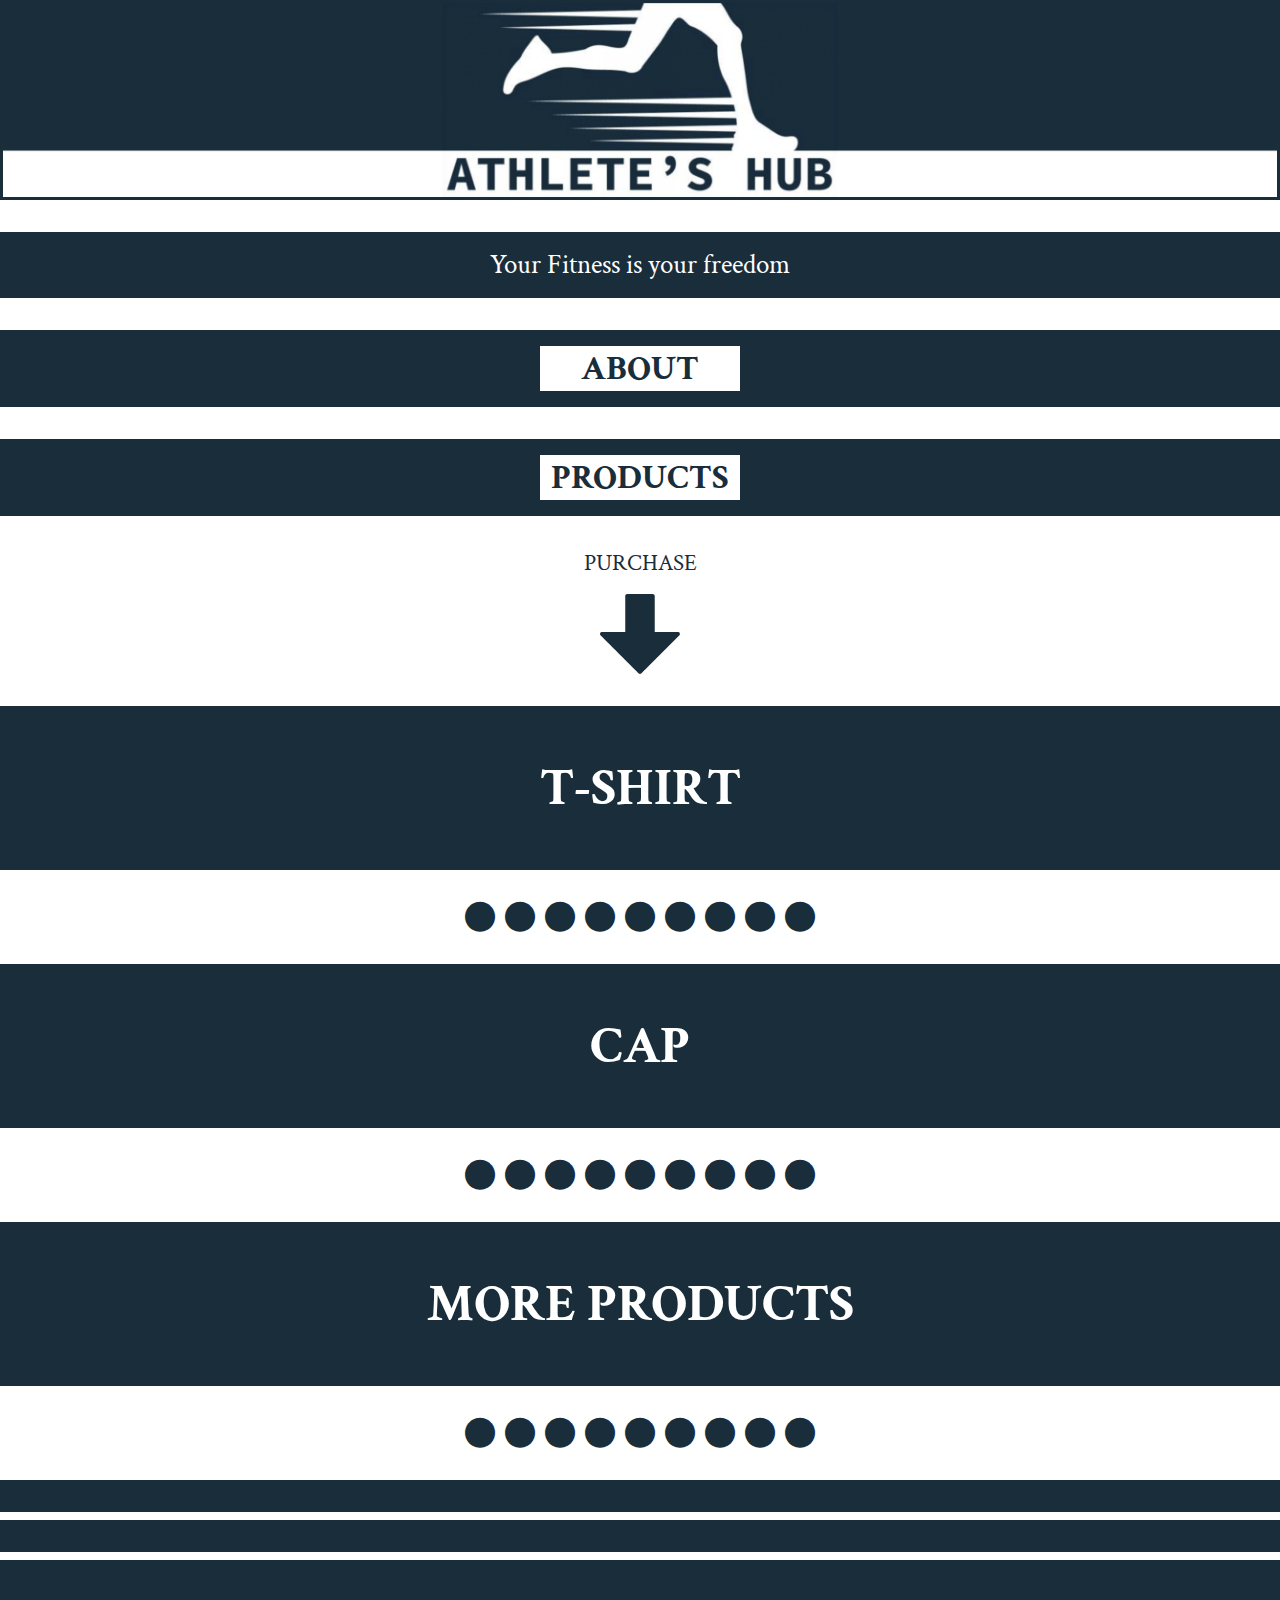
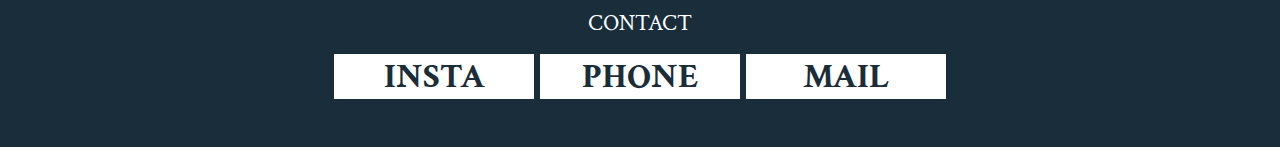
<file: index.html>
<!DOCTYPE html>
<html lang="en">
  <head>
    <meta charset="UTF-8">
    <meta name="viewport" content="width=device-width, initial-scale=1.0">
    <meta http-equiv="X-UA-Compatible" content="ie=edge">

    <!-- using google font api to embed font -->
    <link href="https://fonts.googleapis.com/css2?family=Crimson+Text:wght@400;600&display=swap" rel="stylesheet">

    <!-- call styling from style.css -->
    <link rel="stylesheet" href="style.css">

    <!-- using fontawesome for icons -->
    <link rel="stylesheet" href="https://cdnjs.cloudflare.com/ajax/libs/font-awesome/6.1.1/css/all.min.css">
    <title>Athlete's Hub</title>
  </head>
  <body>

    <!-- ~~~~MAIN SECTION START~~~~ -->
    <section>
        <div class="logo">
            <img src="images/logo.png" alt="">
        </div>
        
        <div class="container small">
           <h3>Your Fitness is your freedom</h3>
        </div>

        <!-- link to about page -->
        <a href="about.html">
        <div class="container small">
            <div class="white">
                <h2>about</h2>
            </div>
        </div>
        </a>

        <!-- link to products page -->
        <a href="products.html">
        <div class="container small">
            <div class="white">
                <h2>products</h2>
            </div>
        </div>
        </a>

        <h4 class="title">PURCHASE</h4>
        <div class="flex">
        <img src="images/arrow.png" alt="" class="arrow"></div>

        <a href="shirt.html">
            <div class="container big">
                <h1>t-shirt</h1>
            </div>
        </a>

        <div class="circles">
            <i class="fa-solid fa-circle"></i>
            <i class="fa-solid fa-circle"></i>
            <i class="fa-solid fa-circle"></i>
            <i class="fa-solid fa-circle"></i>
            <i class="fa-solid fa-circle"></i>
            <i class="fa-solid fa-circle"></i>
            <i class="fa-solid fa-circle"></i>
            <i class="fa-solid fa-circle"></i>
            <i class="fa-solid fa-circle"></i>
        </div>

        <a href="cap.html">
        <div class="container big">
            <h1>cap</h1>
        </div>
        </a>

        <div class="circles">
            <i class="fa-solid fa-circle"></i>
            <i class="fa-solid fa-circle"></i>
            <i class="fa-solid fa-circle"></i>
            <i class="fa-solid fa-circle"></i>
            <i class="fa-solid fa-circle"></i>
            <i class="fa-solid fa-circle"></i>
            <i class="fa-solid fa-circle"></i>
            <i class="fa-solid fa-circle"></i>
            <i class="fa-solid fa-circle"></i>
        </div>

        <a href="products.html">
        <div class="container big">
            <h1>more products</h1>
        </div>
        </a>

        <div class="circles">
            <i class="fa-solid fa-circle"></i>
            <i class="fa-solid fa-circle"></i>
            <i class="fa-solid fa-circle"></i>
            <i class="fa-solid fa-circle"></i>
            <i class="fa-solid fa-circle"></i>
            <i class="fa-solid fa-circle"></i>
            <i class="fa-solid fa-circle"></i>
            <i class="fa-solid fa-circle"></i>
            <i class="fa-solid fa-circle"></i>
        </div>

        <div class="container tiny m-2"></div>
        <div class="container tiny"></div>

        <div class="container big footer">
            <h4>CONTACT</h4> 

            <div class="flex">            
                <div class="white">
                   <h2>insta</h2>
                </div>
                <div class="white">
                    <h2>phone</h2>
                 </div>
                 <div class="white">
                    <h2>mail</h2> 
                 </div>
            </div>
        </div>

    </section>

  </body>
</html>
</file>
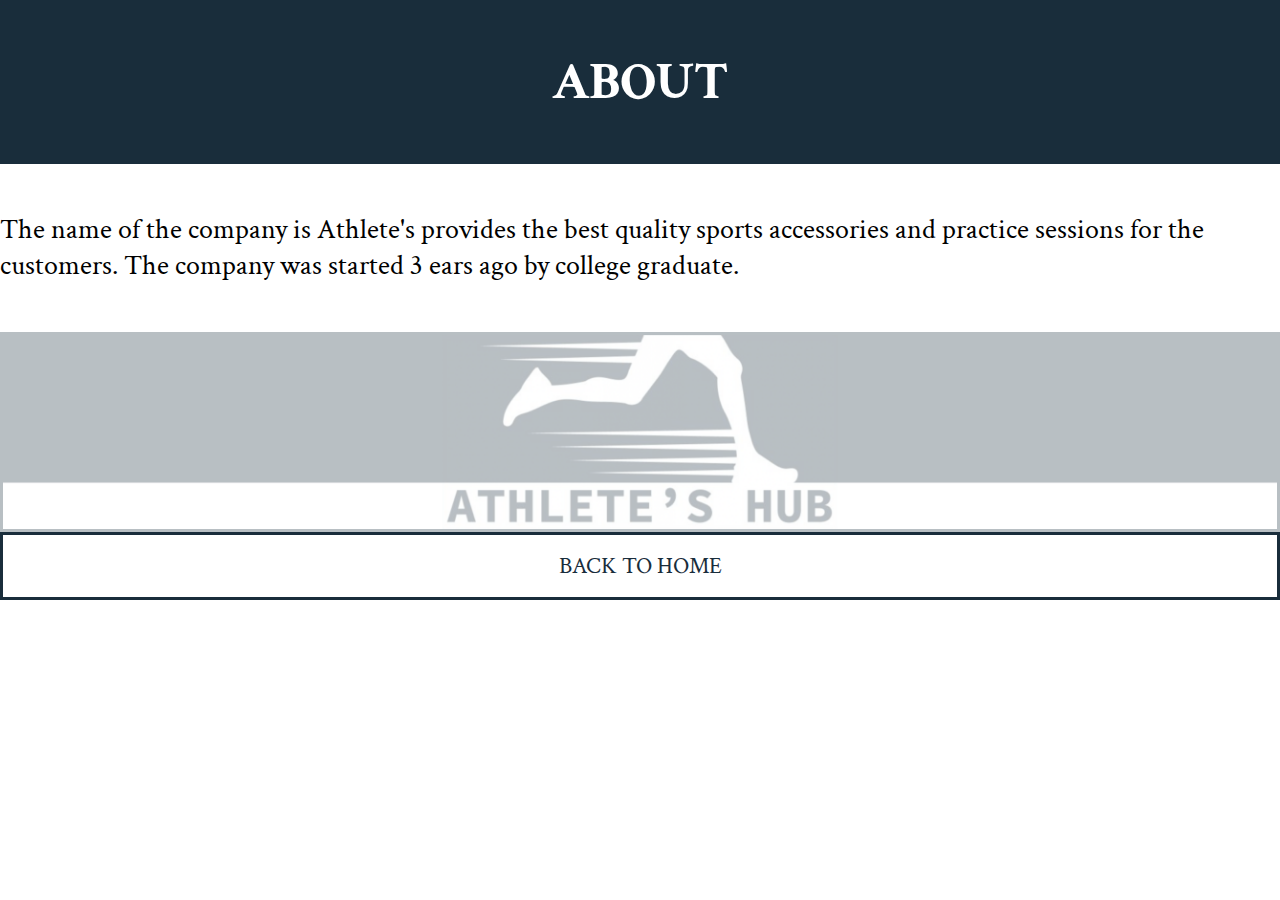
<file: about.html>
<!DOCTYPE html>
<html lang="en">
  <head>
    <meta charset="UTF-8">
    <meta name="viewport" content="width=device-width, initial-scale=1.0">
    <meta http-equiv="X-UA-Compatible" content="ie=edge">

    <!-- using google font api to embed font -->
    <link href="https://fonts.googleapis.com/css2?family=Crimson+Text:wght@400;600&display=swap" rel="stylesheet">

    <!-- call styling from style.css -->
    <link rel="stylesheet" href="style.css">
    <link rel="stylesheet" href="https://cdnjs.cloudflare.com/ajax/libs/font-awesome/6.1.1/css/all.min.css">
    <title>Athlete's Hub</title>
  </head>
  <body>

    <!-- ~~~~MAIN SECTION START~~~~ -->
    <section class="about">
        <div class="container big footer">
            <h1>about</h1>
        </div>

        <div class="text">
            <p>
                The name of the company is Athlete's provides the best quality sports accessories and practice sessions for the customers. The company was started 3 ears ago by college graduate.
            </p>
        </div>

        <div class="logo">
            <img src="images/logo.png" alt="">
        </div>

        <a href="index.html">
            <div class="back">
                <h4>BACK TO HOME</h4>
            </div>
        </a>
    </section>

  </body>
</html>
</file>
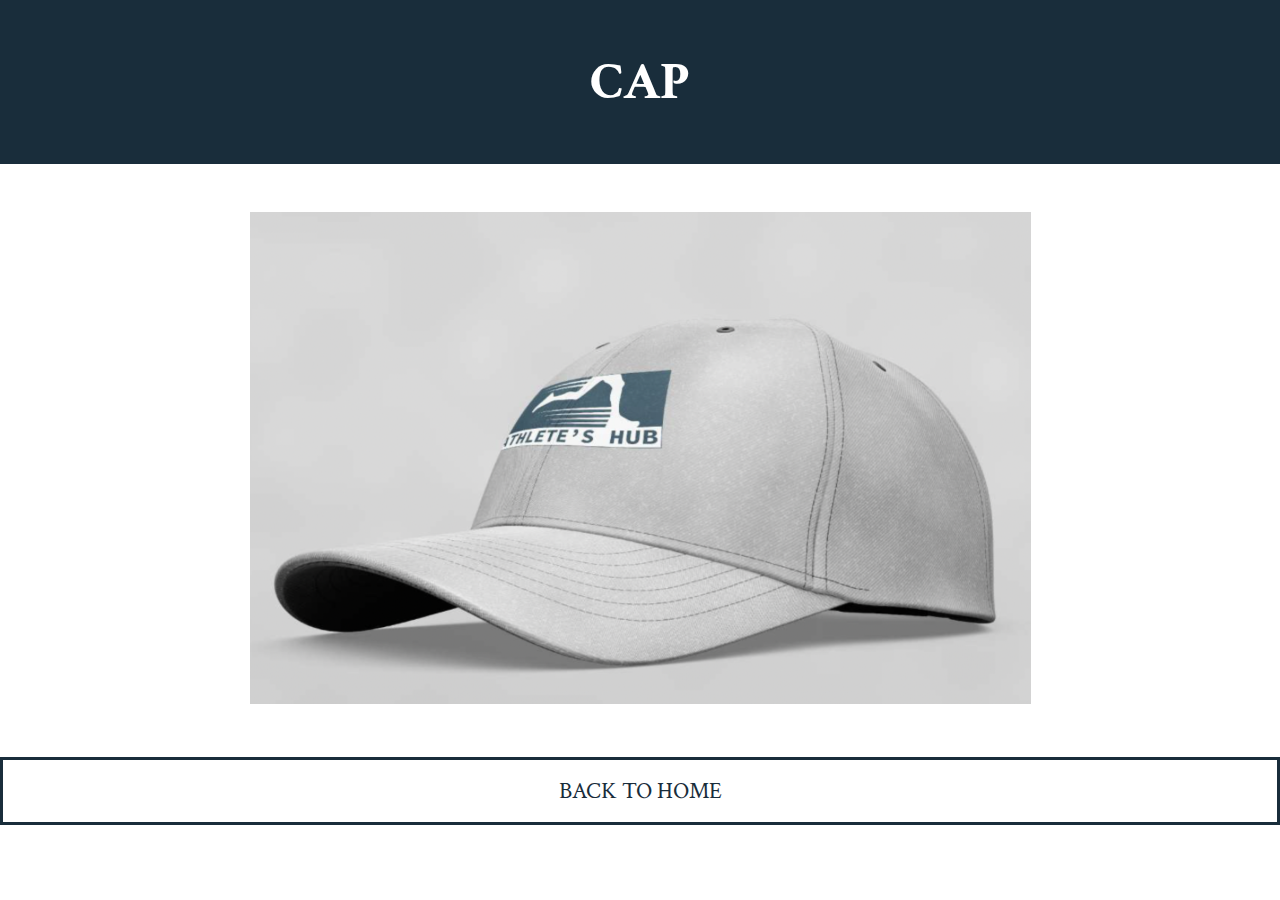
<file: cap.html>
<!DOCTYPE html>
<html lang="en">
  <head>
    <meta charset="UTF-8">
    <meta name="viewport" content="width=device-width, initial-scale=1.0">
    <meta http-equiv="X-UA-Compatible" content="ie=edge">

    <!-- using google font api to embed font -->
    <link href="https://fonts.googleapis.com/css2?family=Crimson+Text:wght@400;600&display=swap" rel="stylesheet">

    <!-- call styling from style.css -->
    <link rel="stylesheet" href="style.css">
    <link rel="stylesheet" href="https://cdnjs.cloudflare.com/ajax/libs/font-awesome/6.1.1/css/all.min.css">
    <title>Athlete's Hub</title>
  </head>
  <body>

    <!-- ~~~~MAIN SECTION START~~~~ -->
    <section class="products">
        <div class="container big footer">
            <h1>cap</h1>
        </div>

        <div class="text">
            <div class="product-img">
                <img src="images/product-2.png" alt="">
            </div>
        </div>

        <a href="index.html">
            <div class="back">
                <h4>BACK TO HOME</h4>
            </div>
        </a>
    </section>

  </body>
</html>
</file>
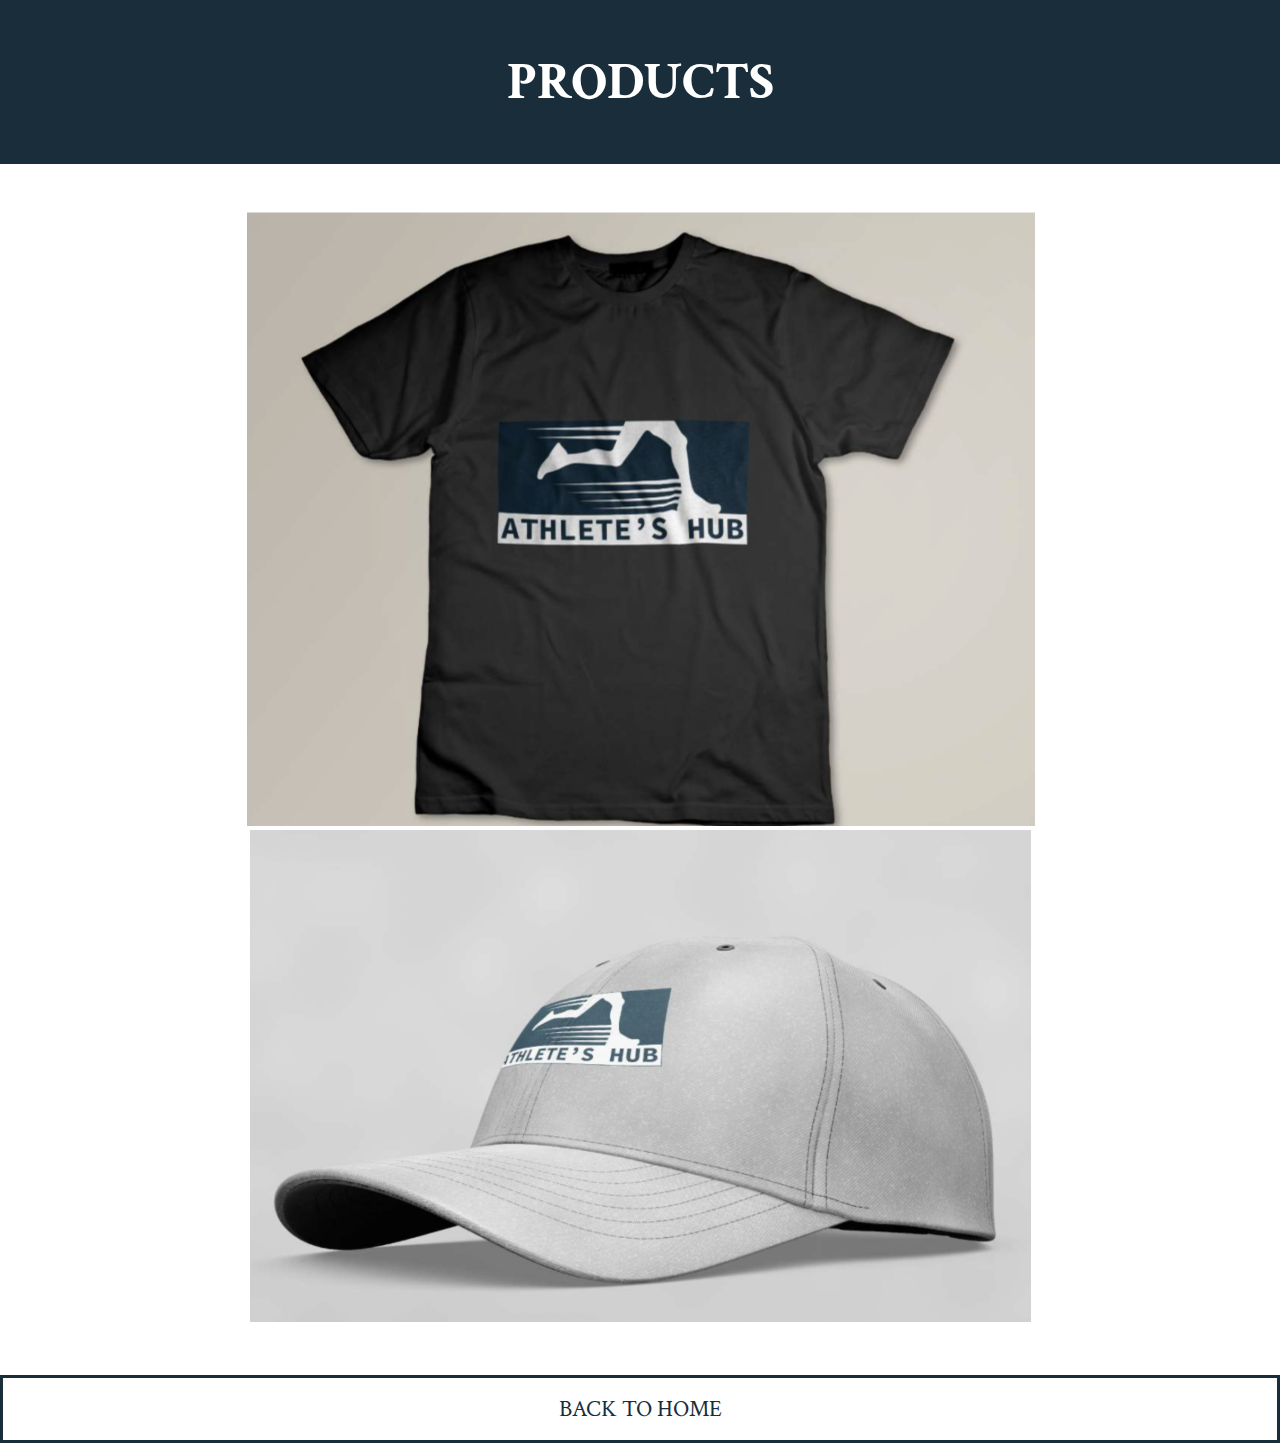
<file: products.html>
<!DOCTYPE html>
<html lang="en">
  <head>
    <meta charset="UTF-8">
    <meta name="viewport" content="width=device-width, initial-scale=1.0">
    <meta http-equiv="X-UA-Compatible" content="ie=edge">

    <!-- using google font api to embed font -->
    <link href="https://fonts.googleapis.com/css2?family=Crimson+Text:wght@400;600&display=swap" rel="stylesheet">

    <!-- call styling from style.css -->
    <link rel="stylesheet" href="style.css">
    <link rel="stylesheet" href="https://cdnjs.cloudflare.com/ajax/libs/font-awesome/6.1.1/css/all.min.css">
    <title>Athlete's Hub</title>
  </head>
  <body>

    <!-- ~~~~MAIN SECTION START~~~~ -->
    <section class="products">
        <div class="container big footer">
            <h1>products</h1>
        </div>

        <div class="text">
            <div class="product-img">
            <img src="images/product-1.png" alt="">
            </div>

            <div class="product-img">
            <img src="images/product-2.png" alt="">
            </div>

        </div>

        <a href="index.html">
            <div class="back">
                <h4>BACK TO HOME</h4>
            </div>
        </a>
    </section>

  </body>
</html>
</file>
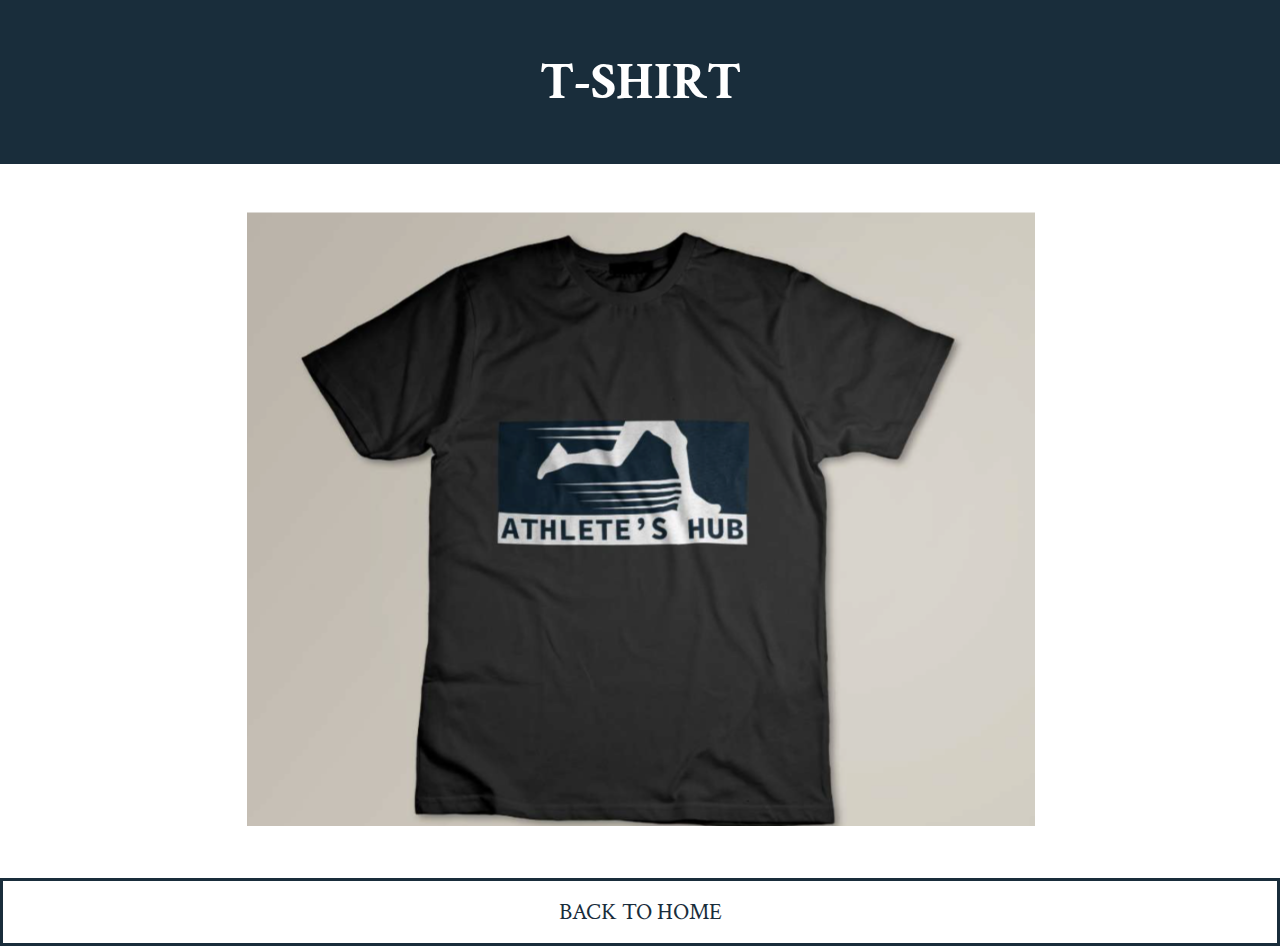
<file: shirt.html>
<!DOCTYPE html>
<html lang="en">
  <head>
    <meta charset="UTF-8">
    <meta name="viewport" content="width=device-width, initial-scale=1.0">
    <meta http-equiv="X-UA-Compatible" content="ie=edge">

    <!-- using google font api to embed font -->
    <link href="https://fonts.googleapis.com/css2?family=Crimson+Text:wght@400;600&display=swap" rel="stylesheet">

    <!-- call styling from style.css -->
    <link rel="stylesheet" href="style.css">
    <link rel="stylesheet" href="https://cdnjs.cloudflare.com/ajax/libs/font-awesome/6.1.1/css/all.min.css">
    <title>Athlete's Hub</title>
  </head>
  <body>

    <!-- ~~~~MAIN SECTION START~~~~ -->
    <section class="products">
        <div class="container big footer">
            <h1>t-shirt</h1>
        </div>

        <div class="text">
            <div class="product-img">
                <img src="images/product-1.png" alt="">
            </div>
        </div>

        <a href="index.html">
            <div class="back">
                <h4>BACK TO HOME</h4>
            </div>
        </a>
    </section>

  </body>
</html>
</file>
<file: style.css>
*{
    padding: 0;
    margin: 0;
    box-sizing: border-box;
}
a{
    text-decoration: none;
}
section{
    min-height: 100vh;
}
.logo{
    width: 100%;
    background: #192D3B;
    height: 200px;
    text-align: center;
}
.logo img{
    object-fit: cover;
    height: 100%;
    width: 100%;
    border: 3px solid #192D3B;
}

/* FONT */
h1{
    text-transform: uppercase;
    font-family: 'Crimson Text', serif; 
    font-size: calc(30px + (60 - 30) * ((100vw - 300px) / (1600 - 300)));
}
h2{
    text-transform: uppercase;
    font-family: 'Crimson Text', serif;
    font-size: calc(20px + (40 - 20) * ((100vw - 300px) / (1600 - 300)));
}
h3{
    font-family: 'Crimson Text', serif;
    font-size: calc(16px + (30 - 16) * ((100vw - 300px) / (1600 - 300)));
    font-weight: 200;
}
h4{
    font-family: 'Crimson Text', serif;
    font-size: calc(16px + (25 - 16) * ((100vw - 300px) / (1600 - 300)));
    font-weight: 300;
}
p{
    font-family: 'Crimson Text', serif;
    font-size: calc(20px + (30 - 20) * ((100vw - 300px) / (1600 - 300)));
    font-weight: 300;
}

.container{
    width: 100%;
    background: #192D3B;
    color: #fff;
    margin: 2rem 0;
    text-align: center;
}
.small{
    padding: 1rem 0;
}
.big{
    padding: 3rem 0;
}
.tiny{
    padding: 1rem 0;
    margin: 0.5rem 0;
}
.m-2{
    margin-top: 2rem;
}
.white{
    margin: auto;
    background: #fff;
    color: #192D3B;
    width: 200px;
    transition: transform .2s;
}
.circles{
    display: flex;
    width: 100%;
    justify-content: center;
    align-items: center;
}
.fa-solid{
    color: #192D3B;
    font-size: 30px;
    margin: 0 5px;
}
.title{
    text-align: center;
    color: #192D3B;
}
.flex{
    width: fit-content;
    display: flex;
    justify-content: center;
    align-items: center;
    margin: auto;
    margin-top: 1rem;

}
.flex .white{
    margin: 0 3px;
}
.fa-down{
    font-size: 100px;
}
.footer{
    margin: 0;
}
.back{
    width: 100%;
    border: 3px solid #192D3B;
    padding: 1rem 0;
    text-align: center;
    color: #192D3B;
}
.about .logo{
    opacity: 0.3;
    border: none;
}
.text{
    padding: 3rem 0;
}
.products .text{
    text-align: center;
}
.product-img img{
    max-width: 100%;
}
.white:hover {
    transform: scale(1.2); /* (150% zoom - Note: if the zoom is too large, it will go outside of the viewport) */
}
@keyframes slide {
    from {
      transform: translate(0, -20px);
    }
    to {
      transform: translate(0, -5px);
    }
  }
.arrow{
    width: 80px;
    margin: auto;
    animation: slide 1s linear infinite;
}



/* media query */
@media only screen and (max-width: 600px) {
    .footer .flex{
        flex-direction: column;
    }
    .footer .flex .white{
        margin: 5px 0;
    }
    .fa-solid{
        font-size: 20px;
    }
    .logo{
        height: 100px;
    }
}
</file>
